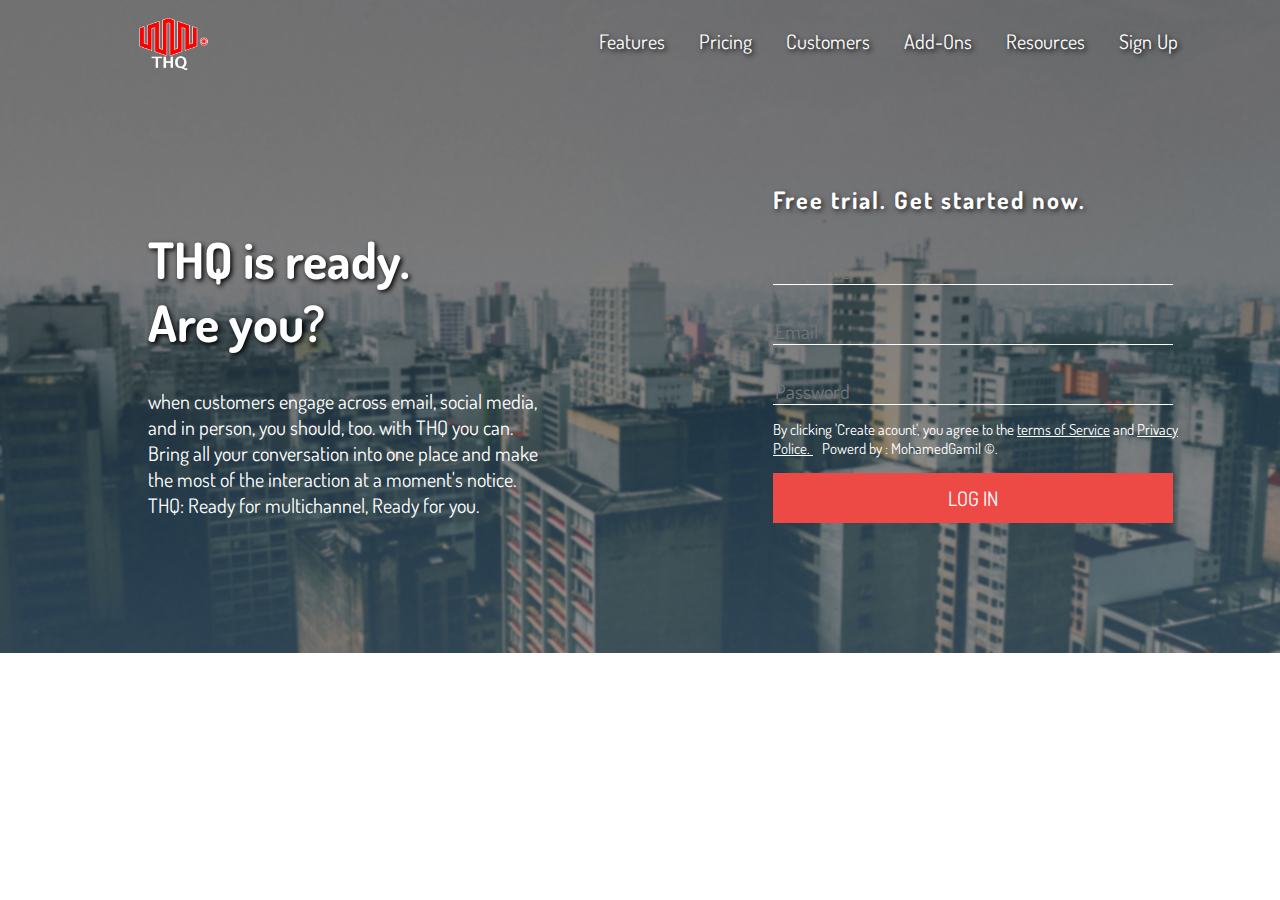
<file: index.html>
<!DOCTYPE HTML>

<html>
    <head>
        <meta charset="utf-8">
        <title>Home Page</title>
        <link href="https://fonts.googleapis.com/css?family=Dosis" rel="stylesheet">

        <link rel="stylesheet" href="css/style.css">
        
    </head>
    <body>
        <div class="container">
            <div class="header">
                <img class="logo" src="pictures/Logos.png" />
                
                <div class="float">
                    <a class="one" href="">Features</a>
                    <a class="two" href="">Pricing</a>
                    <a class="three" href="">Customers</a>
                    <a class="four" href="">Add-Ons</a>
                    <a class="five" href="">Resources</a>
                    <a class="six" href="pages/SignUp.html">Sign Up</a>
                </div>
            </div>
            
            <div class="sections">
                <div class="leftSection">
                    <h1 class="herf1">THQ is ready.<br>Are you?</h1>
                    <p>when customers engage across email, social media,<br> and in person, you should, too.
                    with THQ you can.<br> Bring all your conversation into one place and make<br/> the most of
                    the interaction at a moment's notice.<br/> THQ: Ready for multichannel, Ready for you.</p>
                    
                </div>
                
                <div class="rightSection">
                    <h2 class="formherf">Free trial. Get started now.</h2>
                    <div class="theForm">
                        <input type="text" class="name" placeholder="Full Name">
                        <input type="text" class="email" placeholder="Email">
                        <input type="text" class="pass" placeholder="Password">
                        
                        <p class="para2">By clicking 'Create acount', you agree to the <a class="seven" href="">terms of Service</a> and <a class="seven" href="">Privacy <br>Police. </a>&nbsp; &nbsp;Powerd by : MohamedGamil &copy;.</p>
                        
                        <input type="submit" class="sub" value="LOG IN" name="" >
                    </div>
                    
                </div>
            </div>
        </div>
        
    </body>
</html>
</file>
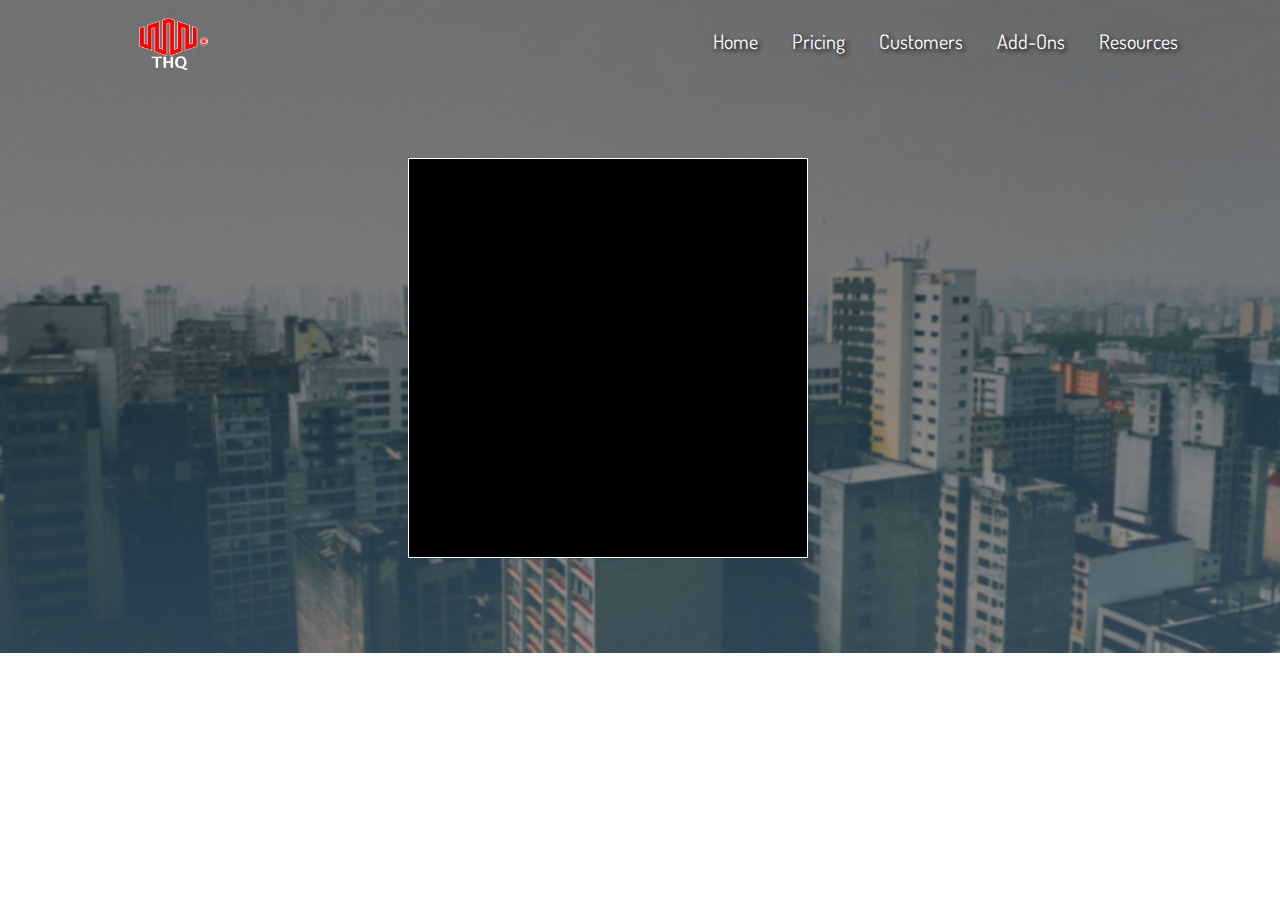
<file: pages/SignUp.html>
<!DOCTYPE HTML>

<html>
    <head>
        <meta charset="utf-8">
        <title>Sign Up Page</title>
        <link href="https://fonts.googleapis.com/css?family=Dosis" rel="stylesheet">
        <link rel="stylesheet" href="../css/SignUpStyle.css">
    </head>
    <body>
        <div class="container">
            <div class="header">
                <img class="logo" src="../pictures/Logos.png" />
                
                <div class="float">
                    <a class="one" href="../index.html">Home</a>
                    <a class="two" href="">Pricing</a>
                    <a class="three" href="">Customers</a>
                    <a class="four" href="">Add-Ons</a>
                    <a class="five" href="">Resources</a>
                    
                </div>
            </div>
            <div class="divForm">
                <form class="myForm">
                
                </form>
            </div>
        </div>
    </body>
        
        













</html>
</file>
<file: css/style.css>
/* Global */
*{
    font-family: 'Dosis', sans-serif;
    -webkit-box-sizing: border-box;
	-moz-box-sizing: border-box;
	-o-box-sizing: border-box;
	-ms-box-sizing: border-box;
	box-sizing: border-box;
}
body{ width:1360px; background-image:url("../pictures/pp.jpg"); background-repeat: no-repeat; }
.container{ width:1170px;  }




/* Heading */
.header{
    display: block;
    margin-left: 90px
}

.logo{ 
        float: left;
        width: 150px;
        margin-top: 10px;
        
        
}

.float{
    color:#FFFFFF;
    float: right;
    margin-top: 20px;
    font-family: 'Dosis', sans-serif;

    font-size: 20px;
    font-style: normal;
    word-spacing: 30px;
    
}
.six{
    word-spacing: 1px;
}

.one, .two, .three, .four, .five, .six{
    color: #FFFFFF;
    text-decoration: none;
    text-shadow: 2px 2px 5PX #000;
}

/* Sections */

.leftSection{
    float: left;
    margin-top: 220px;
    margin-left: -100px;
    color: #FFF;
    font-size: 25px;
    
    
}

.herf1{
    margin-top: 0px;
    text-shadow: 2px 2px 5PX #000;
    
}

.herf2{
   margin-top: 0px;
        
}


.rightSection{
    float: right;
    margin-top: 100px;
    margin-right: 0px;
}
p{
    font-size: 20px;
}

/* Form */

.formherf{
    margin-top: 30px;
    color: #FFF;
    letter-spacing: 2px;
    text-shadow: 2px 2px 5PX #292625;
}
.theForm{
    margin-top: 10px
}
.name{
    display: block;
    width:400px;
    height: 50px;
    border-style: none;
    background:none;
    border-bottom: 1px solid #FFF;
    margin-bottom:10px;
    font-size: 20px;
    color: #fff;
    padding-top: 25px;
}
.email{
    display: block;
    width:400px;
    height: 50px;
    border-style: none;
    background:none;
    border-bottom: 1px solid #FFF;
    margin-bottom:10px;
    font-size: 20px;
    color: #fff;
    padding-top: 25px;
}
.pass{
    display: block;
    width:400px;
    height: 50px;
    border-style: none;
    background:none;
    border-bottom: 1px solid #FFF;
    margin-bottom:10px;
    font-size: 20px;
    color: #fff;
    padding-top: 25px;
}
.para2{
    color: #FFF;
    font-size: 15px;
}
.seven{
   color: #FFF;
}
.sub{
    width:400px;
    height: 50px;
    background-color: #ED4A45;
    color: #FFF;
    font-size: 20PX;
    border: none;
}
</file>
<file: css/SignUpStyle.css>
*{
    font-family: 'Dosis', sans-serif;
    -webkit-box-sizing: border-box;
	-moz-box-sizing: border-box;
	-o-box-sizing: border-box;
	-ms-box-sizing: border-box;
	box-sizing: border-box;
}
body{ width:1360px; background-image:url("../pictures/pp.jpg"); background-repeat: no-repeat; }
.container{ width:1170px;  }

/* Heading */
.header{
    display: block;
    margin-left: 90px
}

.logo{ 
        float: left;
        width: 150px;
        margin-top: 10px;
        
        
}

.float{
    color:#FFFFFF;
    float: right;
    margin-top: 20px;
    font-family: 'Dosis', sans-serif;

    font-size: 20px;
    font-style: normal;
    word-spacing: 30px;
    
}


.one, .two, .three, .four, .five{
    color: #FFFFFF;
    text-decoration: none;
    text-shadow: 2px 2px 5PX #000;
}

/*--------------------------------------------------------------------------------------------------------------*/

.divForm{
    position: relative;
    width: 400px;
    height: 400px;
    
    border: 1px solid #FFF;
    background: #000;
    left: 400px;
    top: 150px
}
.myForm{
    position: absolute;
    left:100px;
}
</file>
